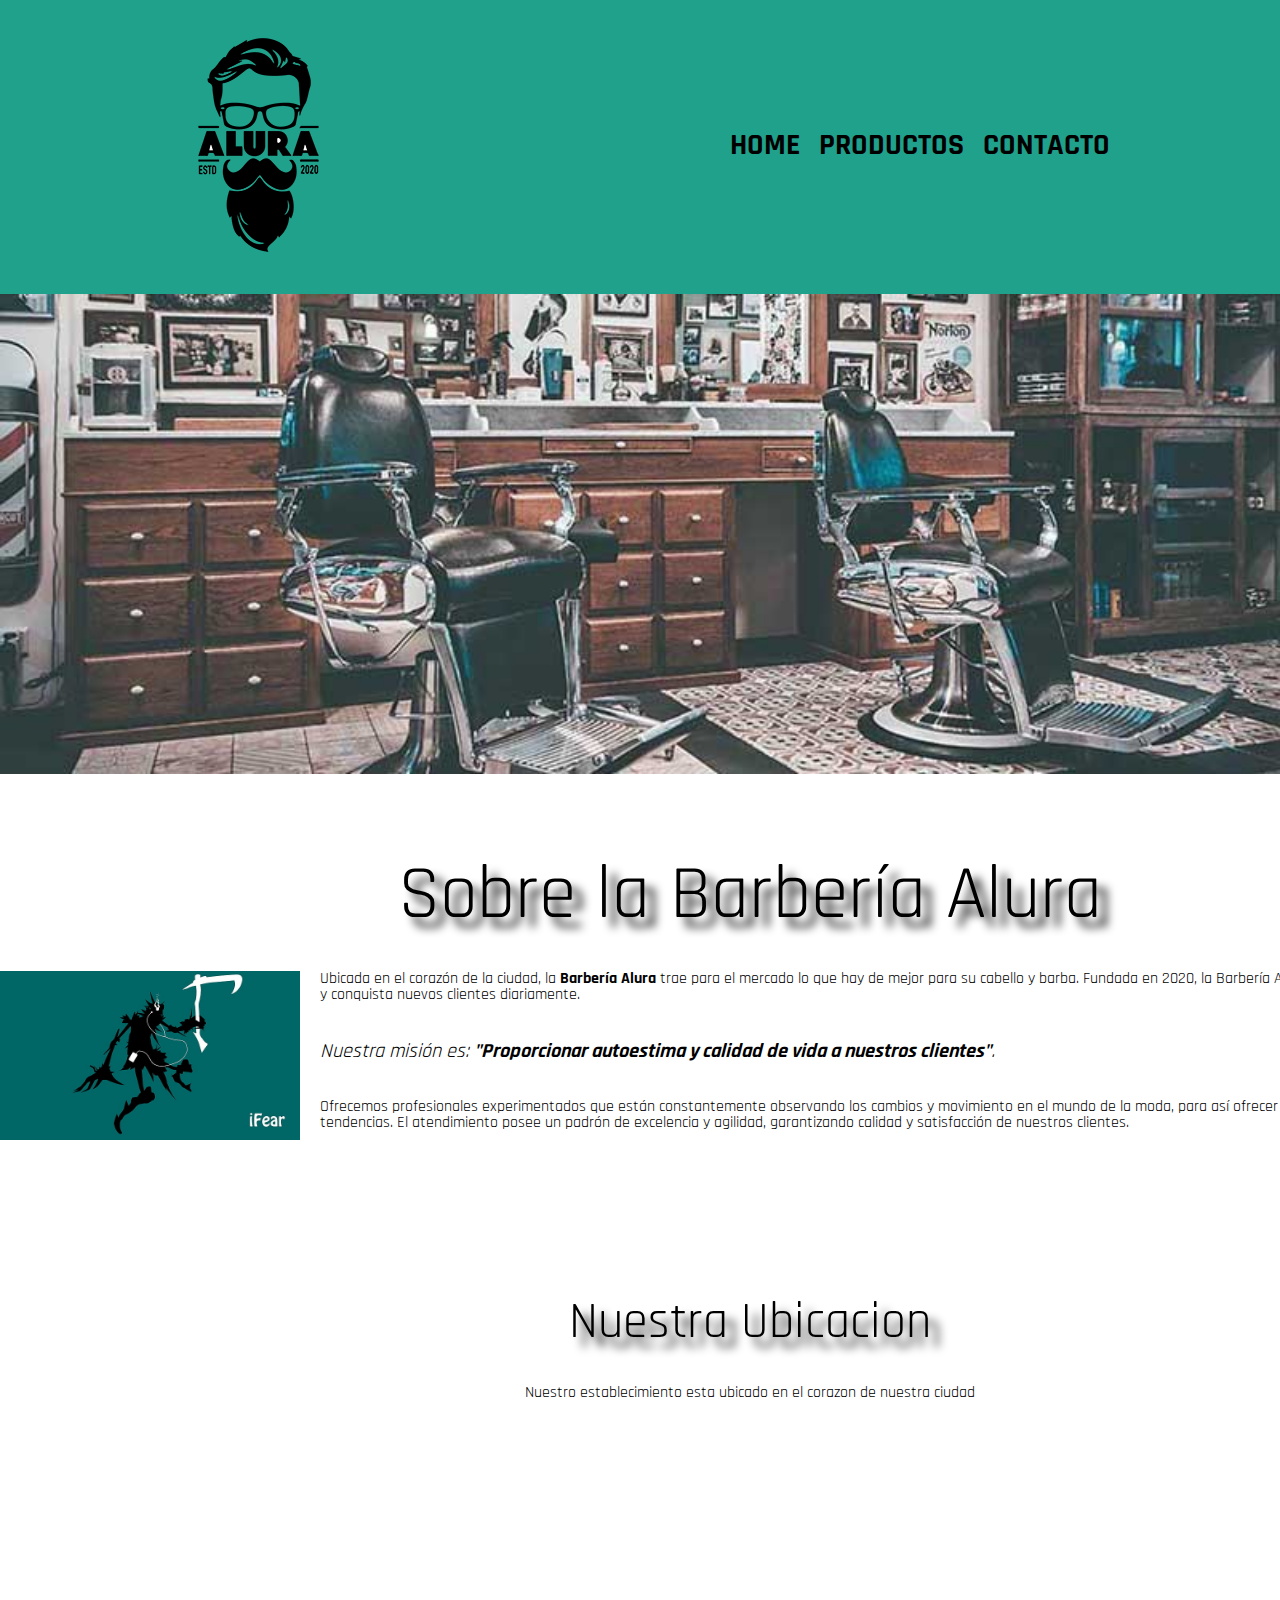
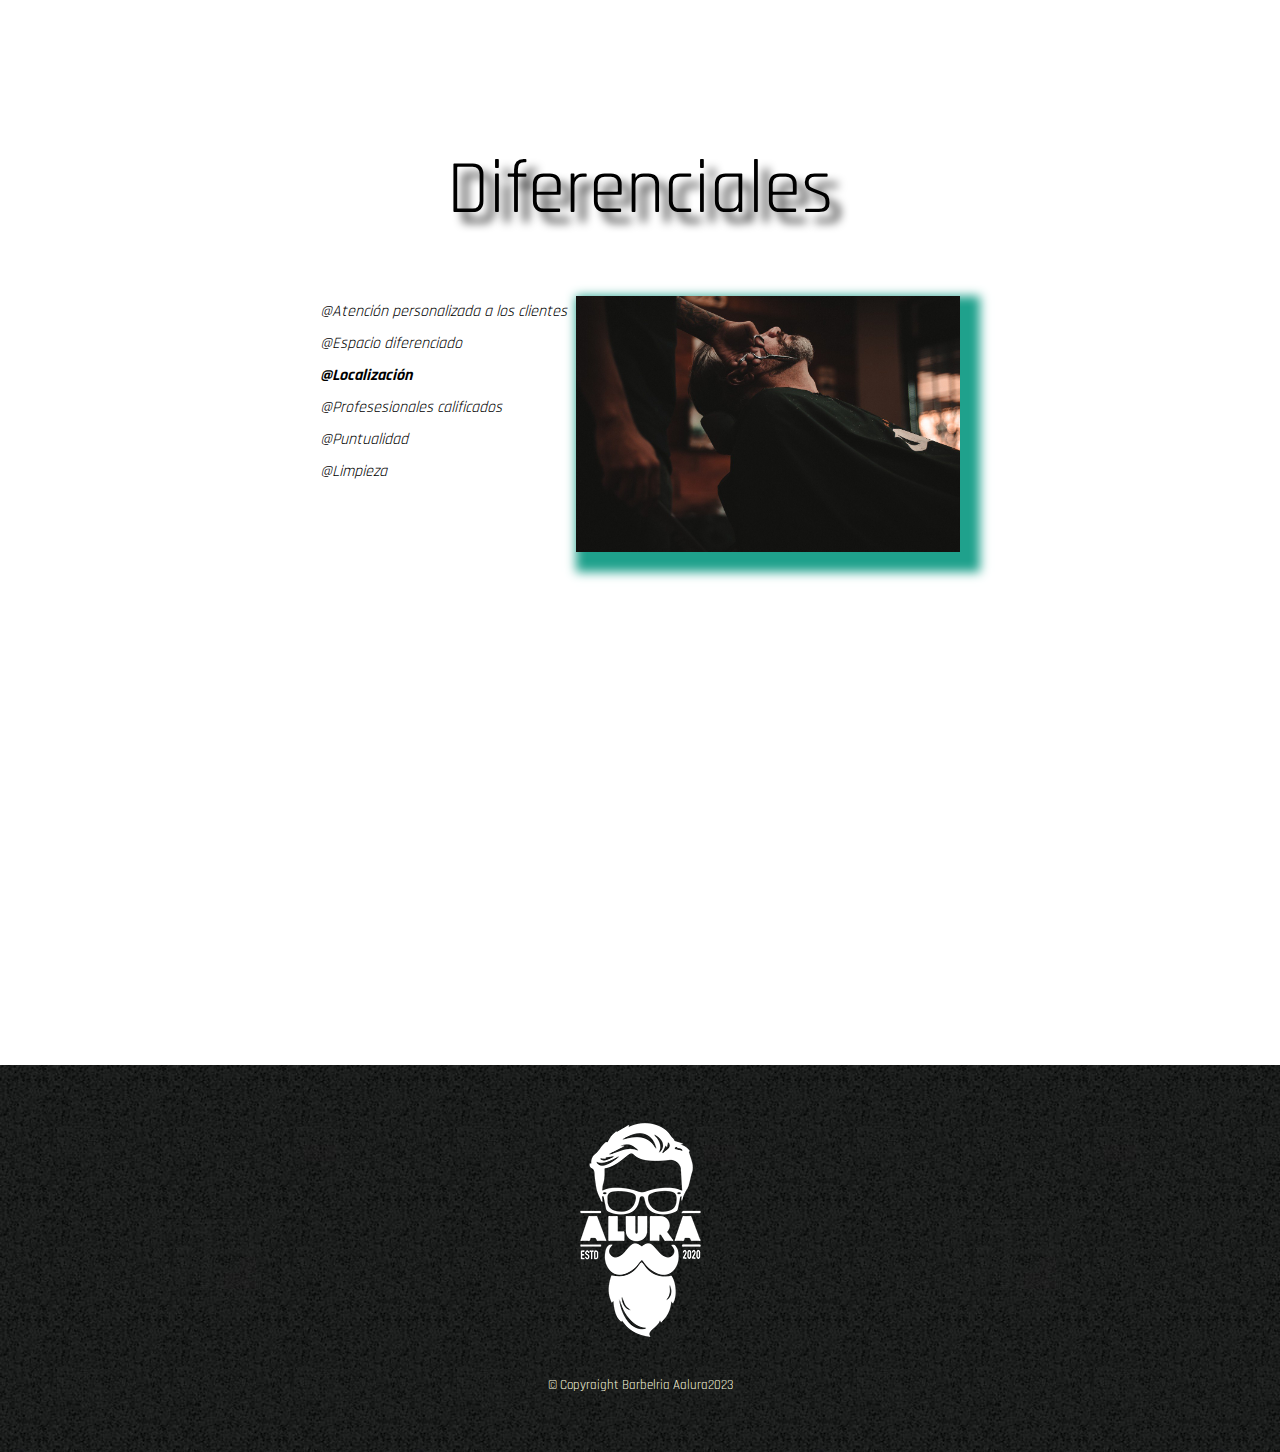
<file: index.html>
<!DOCTYPE html>

<html lang="es">
    
    <head>

        <meta charset="UTF-8"> 
        <title>Barbería Alura</title>
        <link rel="stylesheet" href="reset.css">
        <link rel="stylesheet" href="style.css">
        <link rel="preconnect" href="https://fonts.googleapis.com">
<link rel="preconnect" href="https://fonts.gstatic.com" crossorigin>
<link href="https://fonts.googleapis.com/css2?family=Bebas+Neue&family=Rajdhani&display=swap" rel="stylesheet">
    
    </head>

    <body>
      
        
            <header>
       
                <div class="first">
                    <h1><img src="imagenes/logo.png"></h1>
                    <nav>
                        <ul class="header">
                            <li><a href="index.html">Home</a></li>
                            <li><a href="productos.html">Productos</a></li>
                            <li><a href="contacto.html">Contacto</a></li>
                        </ul>
                    </nav>
                </div>
               
            </header>
        

        <img class="banner" src="imagenes/banner.jpg">
        <main>
            <section class="principal">

                <h2 class="titulo-principal">Sobre la Barbería Alura</h2>
                <img src="imagenes/fidblack.jpg" class="fid" alt="Campeon de lol">
    
                <p>Ubicada en el corazón de la ciudad, la <strong>Barbería Alura</strong> trae para el mercado lo que hay de mejor para su cabello y barba. Fundada en 2020, la Barbería Alura ya es destaque en la ciudad y conquista nuevos clientes diariamente.</p>
    
                <p id="mision"><em>Nuestra misión es: <strong>"Proporcionar autoestima y calidad de vida a nuestros clientes"</strong>.</em></p>
    
                <p>Ofrecemos profesionales experimentados que están constantemente observando los cambios y movimiento en el mundo de la moda, para así ofrecer a nuestros clientes las últimas tendencias. El atendimiento posee un padrón de excelencia y agilidad, garantizando calidad y satisfacción de nuestros clientes.</p> 
    
            </section>
            <section class="mapa">
                <h3 class="titulo-principal">Nuestra Ubicacion</h3>
               <p>Nuestro establecimiento esta ubicado en el corazon de nuestra ciudad</p>
               <iframe src="https://www.google.com/maps/embed?pb=!1m18!1m12!1m3!1d1934.9125730131445!2d-75.76439611114493!3d-14.087497045041479!2m3!1f0!2f0!3f0!3m2!1i1024!2i768!4f13.1!3m3!1m2!1s0x9110e3010800b101%3A0x136be001d08a4223!2sHuacachina%2011000!5e0!3m2!1ses-419!2spe!4v1684182302051!5m2!1ses-419!2spe" 
               width="100%" height="300" style="border:0;" allowfullscreen="" loading="lazy" referrerpolicy="no-referrer-when-downgrade"></iframe> 
            </section>
    
            <section >
    
                <h3 class="titulo-principal">Diferenciales</h3>

           <div class="diferenciales">
            <ul class="lista-diferenciales">
                <li class="items">Atención personalizada a los clientes</li>
                <li class="items">Espacio diferenciado</li>
                <li class="items">Localización</li>
                <li class="items">Profesesionales calificados</li>
                <li class="items">Puntualidad</li>
                <li class="items">Limpieza</li>
            </ul><img src="imagenes/diferenciales.jpg" class="imagenDiferenciales">
           </div>
    
            </section>

            <section >

                <div class="video"> <iframe width="560" height="315" src="https://www.youtube.com/embed/6hzrDeceEKc" title="YouTube video player" frameborder="0" allow="accelerometer; autoplay; clipboard-write; encrypted-media; gyroscope; picture-in-picture; web-share" allowfullscreen></iframe>
                </div>
            </section>
        </main>
        
        
   
    <footer>
        <img src="imagenes/logo-blanco.png">
        <p class="copyright ">&copy Copyraight Barbelria Aalura2023</p>
    </footer>
    </body>
</html>
</file>
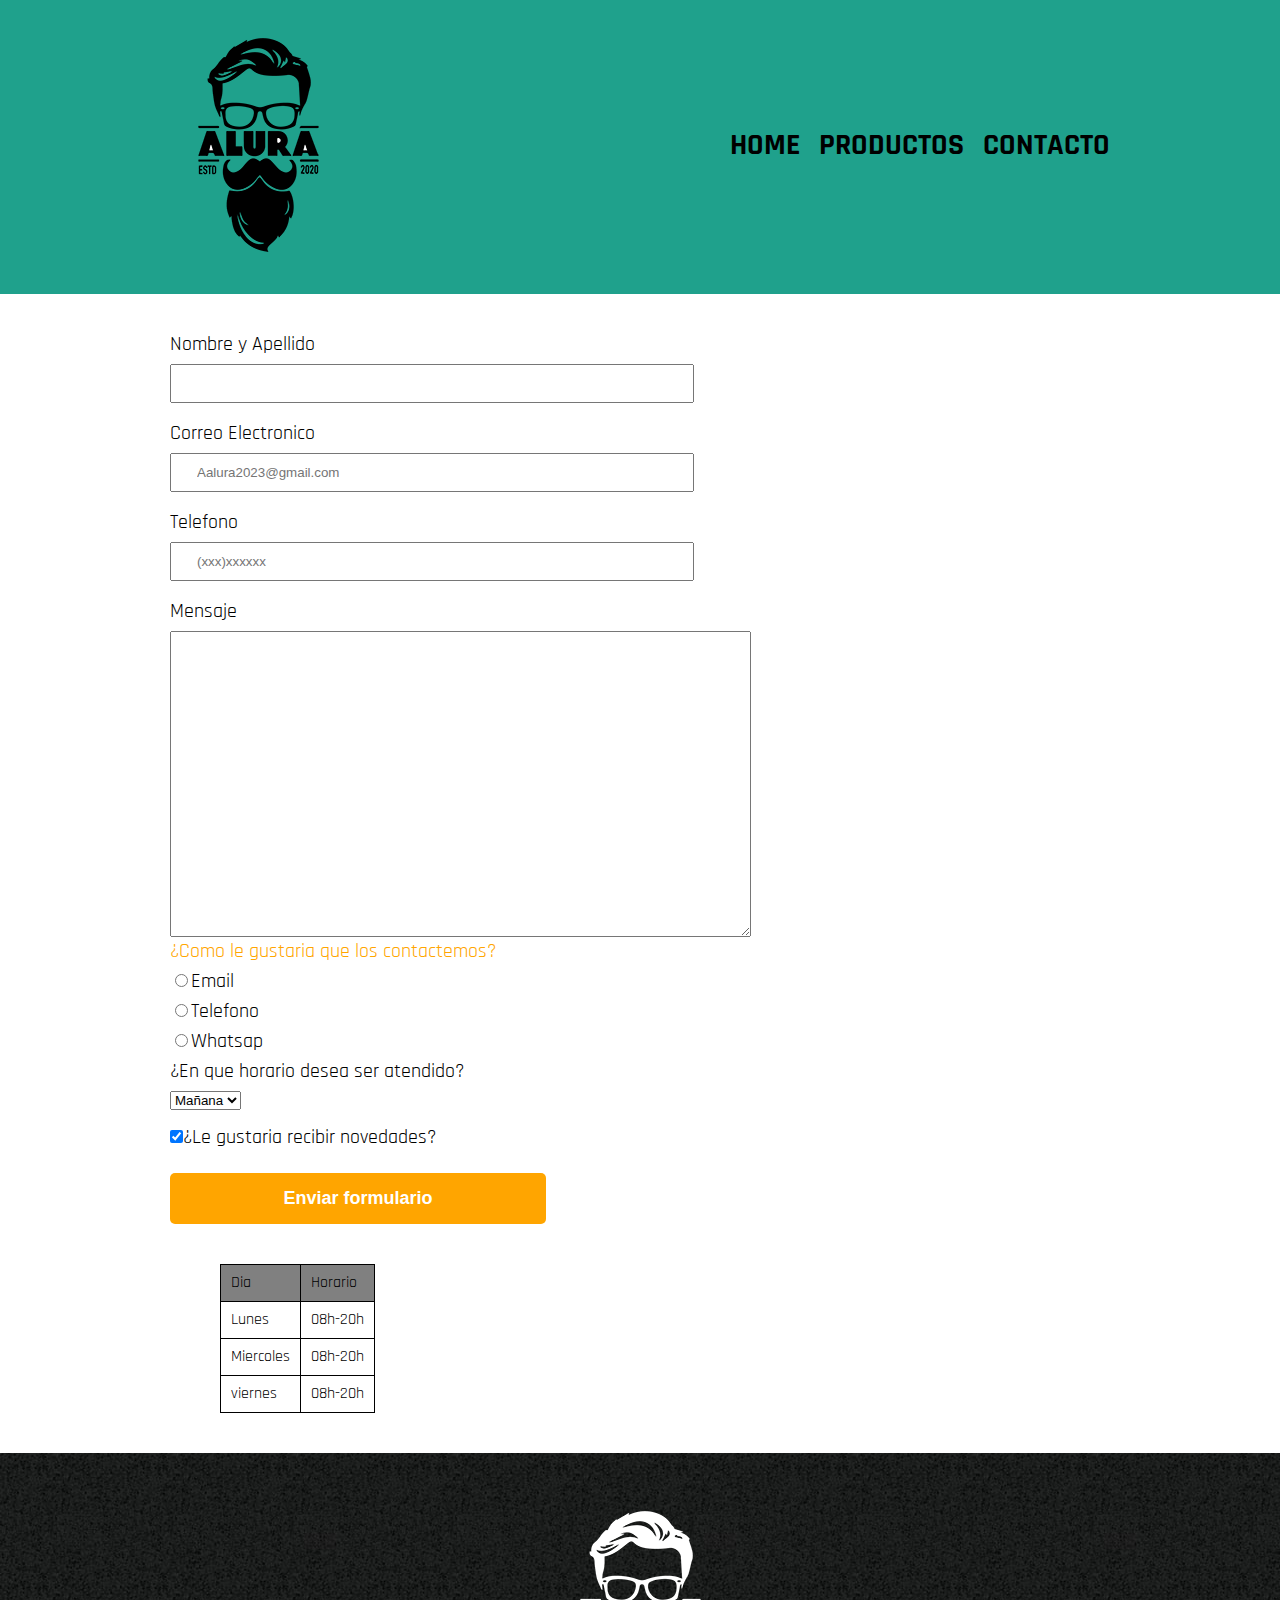
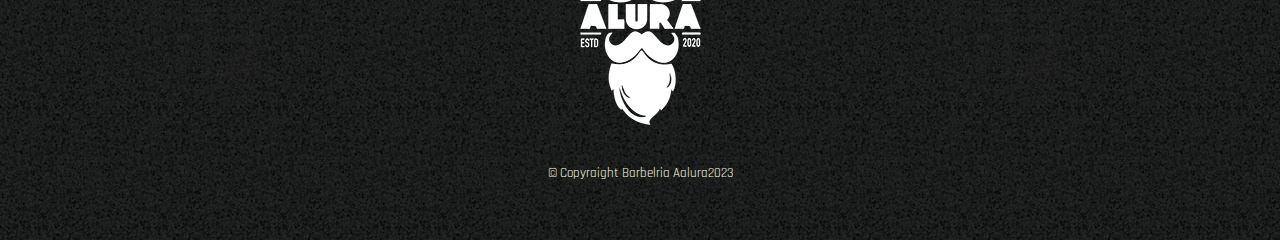
<file: contacto.html>
<!DOCTYPE html>
<html lang="en">
<head>
    <meta charset="UTF-8">
    <meta http-equiv="X-UA-Compatible" content="IE=edge">
    <meta name="viewport" content="width=device-width, initial-scale=1.0">
    <title>Contacto</title>
    <link rel="stylesheet" href="reset.css">
    <link rel="stylesheet" href="contacto.css">
    <link rel="preconnect" href="https://fonts.googleapis.com">
    <link rel="preconnect" href="https://fonts.gstatic.com" crossorigin>
    <link href="https://fonts.googleapis.com/css2?family=Bebas+Neue&family=Rajdhani&display=swap" rel="stylesheet">
</head>
<body>
    <header>
       
        <div class="first">
            <h1><img src="imagenes/logo.png" alt="logo barberia alura"></h1>
            <nav>
                <ul>
                    <li><a href="index.html">Home</a></li>
                    <li><a href="productos.html">Productos</a></li>
                    <li><a href="contacto.html">Contacto</a></li>
                </ul>
            </nav>
        </div>
       
    </header>
    <main>
        <form action="">
            <label for="nombreapellido">Nombre y Apellido</label>
            <input type="text" id="nombreapellido" required placeholder="" class="input-padron">

            <label for="correoelectronico">Correo Electronico</label>
            <input type="email" id="correoelectronico"required placeholder="Aalura2023@gmail.com" class="input-padron">

            <label for="telefono">Telefono</label>
            <input type="tel" id="telefono"required placeholder="(xxx)xxxxxx" class="input-padron" >

            

            <label for="Mensaje">Mensaje</label>
            <textarea name="" id="" cols="70" rows="20"></textarea>

            <fieldset>
                <legend class="test" id="test">¿Como le gustaria que los contactemos?</legend>
                <label for="Radio-email"> <input type="radio" name="contacto" value="Email" id="Radio-email" >Email</label>
               
    
                <label for="Radio-telefono"><input type="radio" name="contacto" value="Email" id="Radio-telefono">Telefono</label>
       
    
                <label for="Radio-whatsap"> <input type="radio" name="contacto" value="Email" id="Radio-whatsap">Whatsap</label>

               
            </fieldset>

           <fieldset>
            <legend>¿En que horario desea ser atendido?</legend>
            <select name="" id="">
                <option value="">Mañana</option>
                <option value="">Tarde</option>
                <option value="">Noche</option>
             </select>
           </fieldset> 
          
            <label for=""><input class="ck" type="checkbox" checked>¿Le gustaria recibir novedades?</label>

            <input type="submit" value="Enviar formulario" class="enviar">

        </form>
        <table class="tabla">
            <thead>
                <tr>
                    <td>Dia</td>
                    <td>Horario</td>
                </tr>
            </thead>
           <tbody>
            <tr>
                <td>Lunes</td>
                <td>08h-20h</td>
            </tr>
            <tr>
                <td>Miercoles</td>
                <td>08h-20h</td>
            </tr>
            <tr>
                <td>viernes</td>
                <td>08h-20h</td>
            </tr>
           </tbody>
           
        </table>
    </main>
   
    <footer>
        <img src="imagenes/logo-blanco.png">
        <p class="copyright ">&copy Copyraight Barbelria Aalura2023</p>
    </footer>
</body>
</html>
</file>
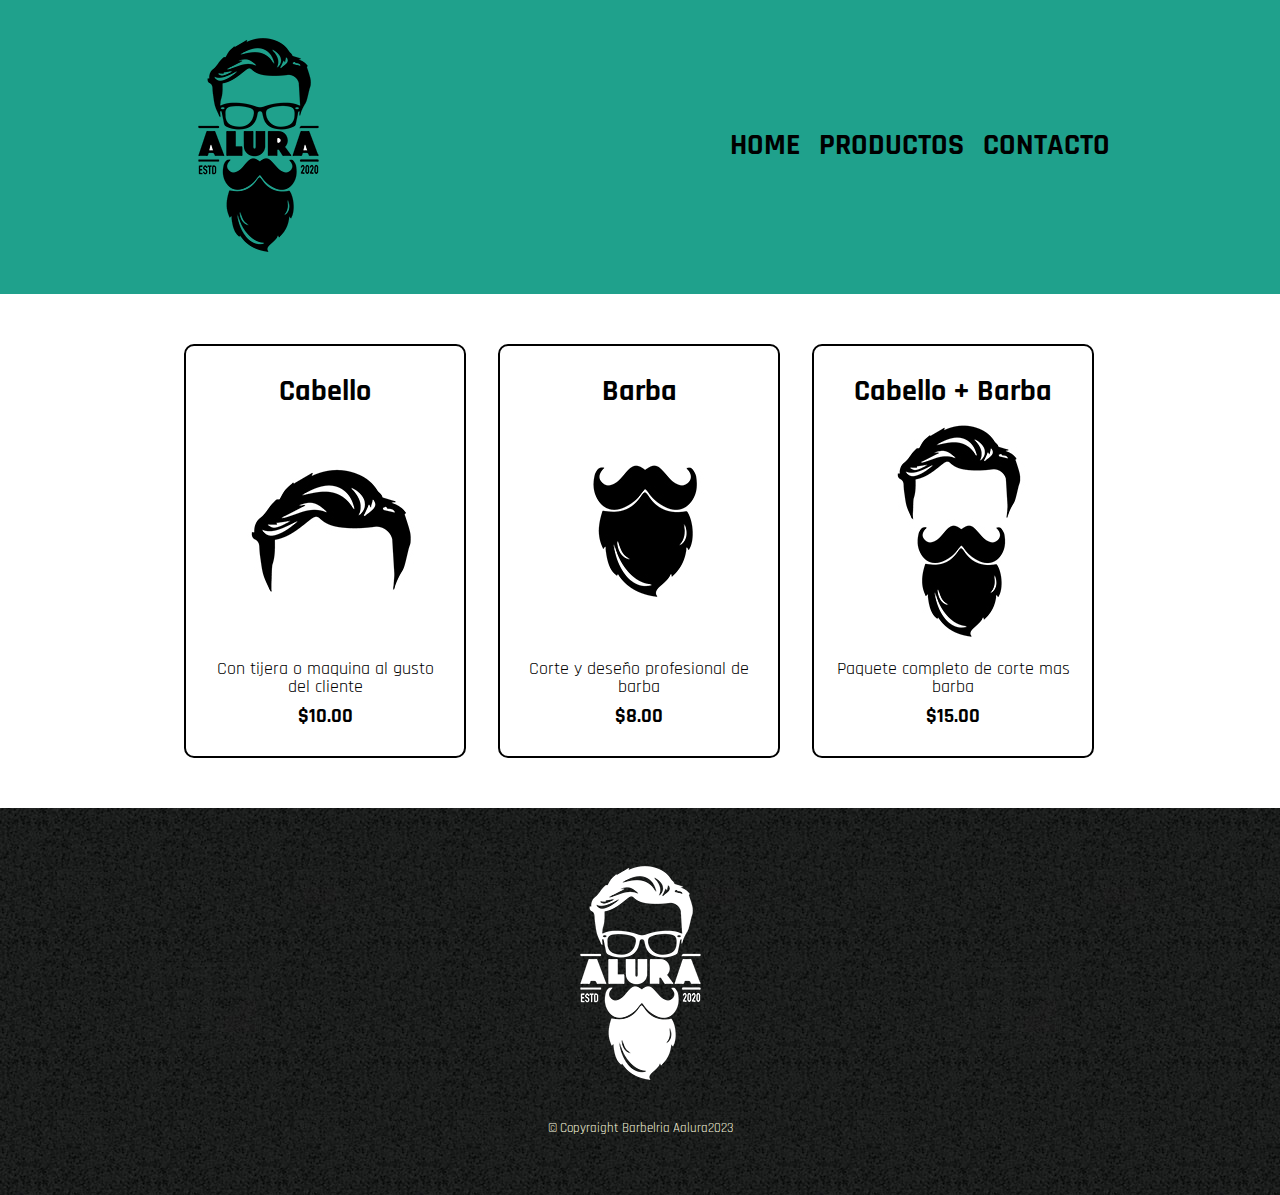
<file: productos.html>
<!DOCTYPE html>
<html>
    <head>
        <meta charset="UTF-8">
        <title>Productos - Barbería Alura</title>
        <link rel="stylesheet" href="reset.css">
        <link rel="stylesheet" href="productos.css">
        <link rel="preconnect" href="https://fonts.googleapis.com">
        <link rel="preconnect" href="https://fonts.gstatic.com" crossorigin>
        <link href="https://fonts.googleapis.com/css2?family=Bebas+Neue&family=Rajdhani&display=swap" rel="stylesheet">
    </head>
    <body>
        <header>
          
            <div class="first">
                <h1><img src="imagenes/logo.png"></h1>
                <nav>
                    <ul>
                        <li><a href="index.html">Home</a></li>
                        <li><a href="productos.html">Productos</a></li>
                        <li><a href="contacto.html">Contacto</a></li>
                    </ul>
                </nav>
            </div>
           
        </header>
        <main>
            <ul class="productos">
                <li>
                    <h2>Cabello</h2>
                    <img src="imagenes/cabello.jpg">
                    <p class="producto-descripcion">Con tijera o maquina al gusto del cliente</p>
                    <p class="producto-precio">$10.00</p>
                    
                </li>
                <li>
                    <h2>Barba</h2>
                    <img src="imagenes/barba.jpg">
                    <p class="producto-descripcion">Corte y deseño profesional de barba</p>
                    <p class="producto-precio">$8.00</p>
                    
                </li>
                <li>
                    <h2>Cabello + Barba</h2>
                    <img src="imagenes/cabello+barba.jpg">
                    <p class="producto-descripcion">Paquete completo de corte mas barba</p>
                    <p class="producto-precio">$15.00</p>
                   
                </li>
            </ul>

        </main>
        <footer>
            <img src="imagenes/logo-blanco.png">
            <p class="copyright ">&copy Copyraight Barbelria Aalura2023</p>
        </footer>
    </body>
</html>
</file>
<file: style.css>
body{
    font-family: 'Bebas Neue', sans-serif;
    font-family: 'Rajdhani', sans-serif;
}
header{
    background-color: #1fa18c;
    padding: 20px 0 ;
    
}

.first{
    width: 940px;
    position: relative;
    margin: auto;
    
    
}
nav{
    position: absolute;
    top: 110px;
    right: 0;
    display: flex;
  
 
}
.banner{
    width: 100%;
    
}

nav li{
    display: inline;
     margin:0 0 0 15px;
    
 
}
nav a{
    text-transform: uppercase;
    color: #000000;
    font-weight: bold;
    font-size: 30px;
    text-decoration: none;
    
}
nav a:hover{
    color: rgb(255, 166, 0);
}



.principal{
  
    padding: 5em 0;
    width: 1500px;
    margin: 0 auto;
}

.titulo-principal{
    text-align: center;
    font-size: 2cm;
    margin: 0 0 1cm;
    clear: left;
    text-shadow: 10px 10px 10px  ;
}
.fid{
    width: calc(20%);
    display: block;
    float:left;
    margin: 0 20px 20px 0;
}
.mapa {
    width: 1500px;
    padding: 2em 0;
    text-align: center;
    margin: 1em auto;
    
}
.mapa p{
  
  
    text-align: center;
}
.mapa h3{
    font-size: 50px;
}

.principal p{
    margin: 0 0 1cm;
}

.principal strong{
 font-weight: bold;
}
.principal em{
    font-style: italic;
}

#mision{
    font-size: 20px;
}


.diferenciales{
    background: #FFFFFF;
    padding: 30px;
    
}

.items{
    font-style: italic;
}

ul main{
    display: inline;
    vertical-align: top;
    width: 20%;
    margin-right: 15%;
}

.diferenciales{
    width: 640px;
    margin: 0 auto;
}
.lista-diferenciales{
    width: 40%;
    display: inline-block;
    vertical-align: top ;
}
.items{
    line-height: 2;
}
.items:nth-child(3){
    font-weight: bold;
}
.items::before{
    content: "@";
    
}
.imagenDiferenciales{
    width: 60%;
    transition: 700ms;
    box-shadow: 10px 10px 10px 10px #1fa18c;
   
}
.imagenDiferenciales:hover{
    opacity: 0.3;
  
  
}
.video{
    padding: 5em 0;
    width: 560px;
    margin: 0 auto;
 
}
footer{
    text-align: center;
    background: url(imagenes/bg.jpg);
    padding: 40px;
}
.copyright{
    color: beige;
    font-size: 13px;
    margin: 20px;
}

@media screen and (max-width:480px) {
    h1{
        text-align: center;
    }
    nav{
        position: static;
    }
    .caja , .principal, .mapa , .video{
        width: auto;
    }
    .diferenciales, .imagenDiferenciales{
        width: 100%;
    }
}
</file>
<file: contacto.css>
body{
    font-family: 'Bebas Neue', sans-serif;
    font-family: 'Rajdhani', sans-serif;
}
header{
    background-color: #1fa18c;
    padding: 20px 0 ;
}

.first{
    width: 940px;
    position: relative;
    margin: 0 auto;
}
nav{
    position: absolute;
    top: 110px;
    right: 0;
 
}


nav li{
    display: inline;
     margin:0 0 0 15px;
    
 
}

nav a{
    text-transform: uppercase;
    color: #000000;
    font-weight: bold;
    font-size: 30px;
    text-decoration: none;
    
}




footer{
    text-align: center;
    background: url(imagenes/bg.jpg);
    padding: 40px;
}
.copyright{
    color: beige;
    font-size: 13px;
    margin: 20px;
}
main{
    width: 940px;
    margin: 0 auto;
}
form{
    margin: 40px 0;
    
}
form label, form legend{
    display: block;
    font-size: 20px;
    margin: 0 0 10px;
}

.input-padron{
    display: block;
    margin: 0 0 20px;
    padding: 10px 25px;
    width: 50%;
}
.ck{
    margin: 20px 0;
}
.test{
    color: orange;
}
.enviar{
    width: 40%;
    padding: 15px;
    font-size: 18px;
    font-weight: bold;
    color: white;
    background-color: orange;
    border: none;
    border-radius: 5px;
    transition: 3s all;
    cursor: pointer;
}
.enviar:hover{
    background: rgb(34, 26, 6);
    transform: scale(1.2) rotate(360deg);
    
}
table{
    margin: 40px 50px;
}
thead{
    background-color: gray;
    font-size: bold;
}
td , th{
border: 1px solid black;
padding: 10px ;
}
</file>
<file: productos.css>
body{
    font-family: 'Bebas Neue', sans-serif;
    font-family: 'Rajdhani', sans-serif;
}
header{
    background-color: #1fa18c;
    padding: 20px 0;
}

.first{
    width: 940px;
    position: relative;
    margin: 0 auto;
}
nav{
    position: absolute;
    top: 110px;
    right: 0;
 
}


nav li{
    display: inline;
     margin:0 0 0 15px;
    
 
}

nav a{
    text-transform: uppercase;
    color: #000000;
    font-weight: bold;
    font-size: 30px;
    text-decoration: none;
    
}
nav a:hover{
    color: rgb(255, 166, 0);
}
.productos{
    width: 940px;
    margin: 0 auto;
    padding: 50px;
}
.productos li{
   display: inline-block; 
   text-align: center;
   width: 30%;
   vertical-align: top;
    margin: 0 1.5%;
    padding: 30px 20px;
   box-sizing: border-box; 
   border: 2px solid #000000;
   border-radius: 10px;

}
.productos li:hover{
    border-color: rgb(0, 102, 255);
    
}

.productos li:active{
  border-color: rgb(255, 136, 0);
}
.productos li:active h2{
    font-size: 33px;
}
.productos h2{
    font-size: 30px;
    font-weight: bold;
   
}

.producto-descripcion{
    font-size: 18px;

}
.producto-precio{
    font-size: 20px;
    font-weight: bold;
    margin-top: 10px;
}

footer{
    text-align: center;
    background: url(imagenes/bg.jpg);
    padding: 40px;
}
.copyright{
    color: beige;
    font-size: 13px;
    margin: 20px;
}
</file>
